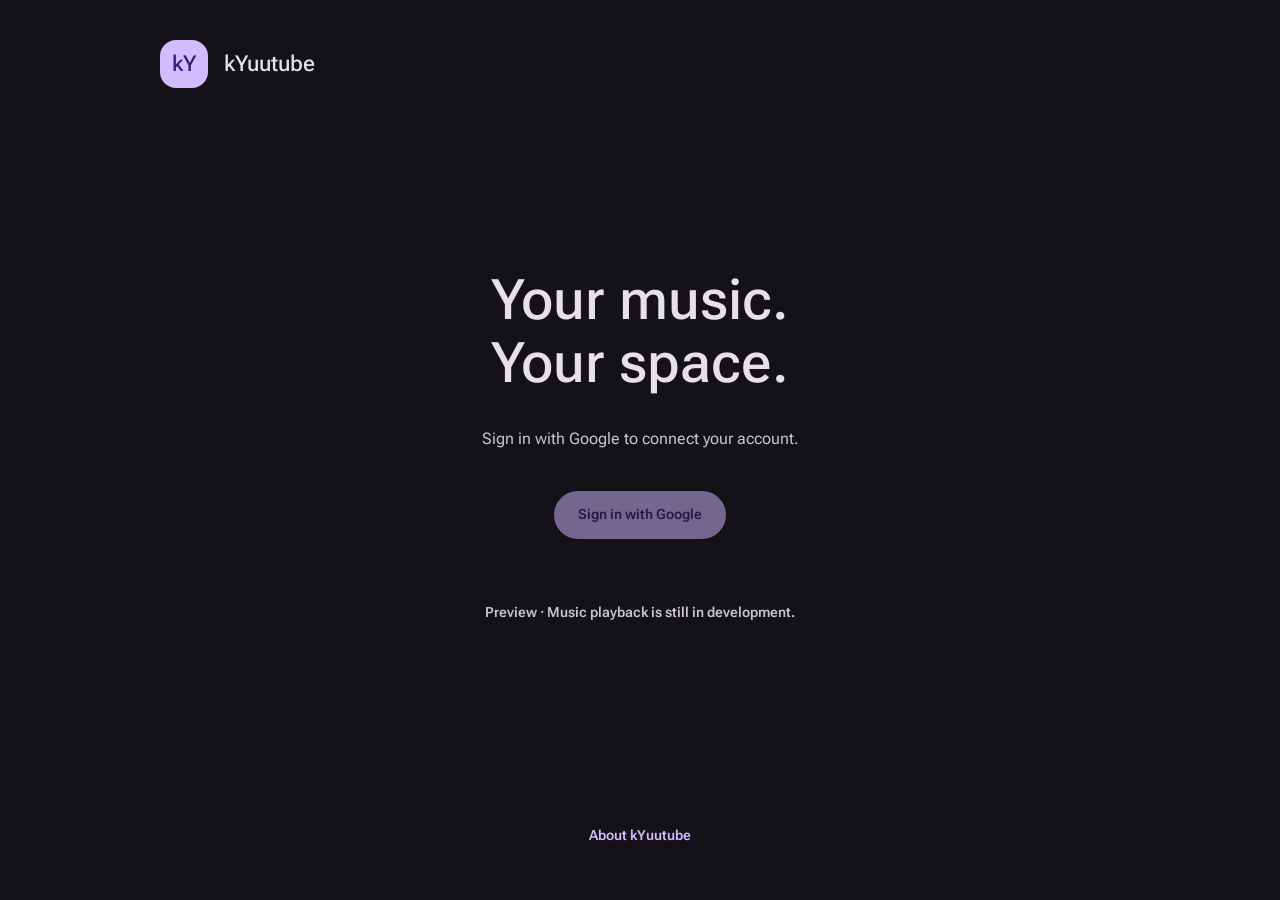
<file: web/index.html>
<!doctype html>
<html lang="en">
<head>
<meta charset="utf-8"><meta name="viewport" content="width=device-width,initial-scale=1">
<title>kYuutube</title><link rel="stylesheet" href="style.css"><script src="native-account.js" defer></script><script src="music.js" defer></script>
</head>
<body class="welcome-page">
<main class="welcome" id="main">
<header class="brand"><span class="brand-mark" aria-hidden="true">kY</span><span>kYuutube</span></header>
<section class="welcome-content" aria-labelledby="welcome-heading">
<h1 id="welcome-heading">Your music.<br>Your space.</h1>
<p id="account-intro">Sign in with Google to connect your account.</p>
<div class="account-actions">
<button id="google-sign-in" disabled>Sign in with Google</button>
<button id="finish-sign-in" hidden>Finish sign-in</button><button id="cancel-sign-in" class="outlined" hidden>Cancel</button>
<button id="disconnect-google" class="outlined" hidden>Sign out</button>
</div>
<p id="account-state" role="status" aria-live="polite"></p>
<button id="retry-account" class="text-button" hidden>Try again</button>
<p class="preview-note">Preview · Music playback is still in development.</p>
</section>
<section id="music-browser" hidden aria-labelledby="music-heading">
<h2 id="music-heading">Find your next song.</h2>
<form id="music-search"><label class="visually-hidden" for="music-query">Search music</label><input id="music-query" type="search" maxlength="200" placeholder="Search music" required autocomplete="off"><button id="search-music" type="submit">Search</button></form>
<p id="music-status" role="status" aria-live="polite"></p><ul id="music-results" aria-label="Search results"></ul>
</section>
<section id="music-player" class="player" hidden aria-labelledby="playing-title">
<div><h2 id="playing-title"></h2><p id="playing-artist"></p></div>
<div class="controls"><button id="play-pause">Pause</button><button id="stop-music" class="outlined">Stop</button></div>
<label for="track-seek">Position <output id="track-time">0:00</output></label><input id="track-seek" type="range" min="0" max="1" step="0.1" value="0">
<label for="track-volume">Volume</label><input id="track-volume" type="range" min="0" max="100" value="70">
</section>
<footer><button id="about-open" class="text-button">About kYuutube</button></footer>
</main>
<dialog id="about-dialog" aria-labelledby="about-heading">
<h2 id="about-heading">kYuutube</h2>
<p>An independent YouTube Music client in development.</p>
<p>Not affiliated with Google or YouTube.</p>
<div class="account-actions"><a href="diagnostics.html">Audio diagnostics</a><button id="about-close">Close</button></div>
</dialog>
</body></html>
</file>
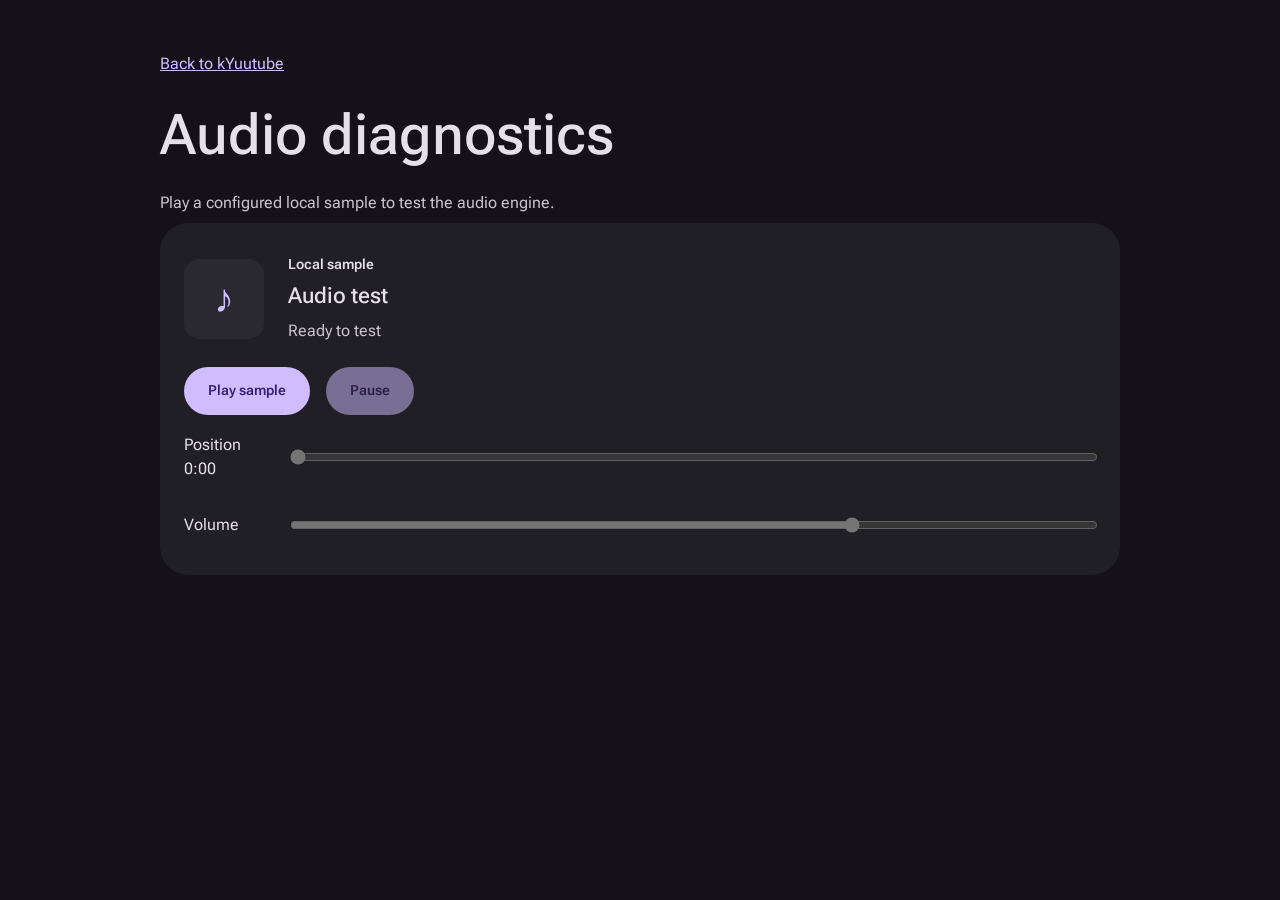
<file: web/diagnostics.html>
<!doctype html>
<html lang="en"><head><meta charset="utf-8"><meta name="viewport" content="width=device-width,initial-scale=1"><title>kYuutube · Audio diagnostics</title><link rel="stylesheet" href="style.css"><script src="app.js" defer></script></head>
<body><main id="main"><header><a href="index.html">Back to kYuutube</a><h1>Audio diagnostics</h1><p>Play a configured local sample to test the audio engine.</p></header>
<section class="player" aria-labelledby="track"><div class="art" aria-hidden="true">♪</div><div><p class="eyebrow">Local sample</p><h2 id="track">Audio test</h2><p id="state" role="status" aria-live="polite">Ready to test</p></div>
<div class="controls"><button id="play">Play sample</button><button id="pause" disabled>Pause</button></div>
<label for="seek">Position <output id="elapsed">0:00</output></label><input id="seek" type="range" min="0" max="1" step="0.1" value="0" disabled>
<label for="volume">Volume</label><input id="volume" type="range" min="0" max="100" value="70" disabled></section>
</main></body></html>
</file>
<file: web/style.css>
@font-face { font-family: 'Roboto Flex'; font-style: normal; font-weight: 100 1000; font-display: swap; src: url('fonts/roboto-flex-latin.woff2') format('woff2'); }
:root {
  color-scheme: dark;
  --md-sys-color-primary: #d0bcff; --md-sys-color-on-primary: #381e72;
  --md-sys-color-surface: #141218; --md-sys-color-on-surface: #e6e0e9;
  --md-sys-color-on-surface-variant: #cac4d0; --md-sys-color-surface-container: #211f26;
  --md-sys-color-surface-container-high: #2b2930; --md-sys-color-outline-variant: #49454f;
  --md-sys-shape-corner-large: 16px; --md-sys-shape-corner-extra-large: 28px; --md-sys-shape-corner-full: 9999px;
  --md-sys-typescale-display-medium: 500 clamp(2.5rem,5vw,3.5rem)/1.12 'Roboto Flex',sans-serif;
  --md-sys-typescale-body-large: 400 1rem/1.5 'Roboto Flex',sans-serif;
  --md-sys-typescale-title-large: 500 1.375rem/1.3 'Roboto Flex',sans-serif;
  --md-sys-typescale-label-large: 600 .875rem/1.4 'Roboto Flex',sans-serif;
  --md-sys-motion-duration-short: 200ms; --md-sys-motion-easing-standard: cubic-bezier(.2,0,0,1);
}
* { box-sizing: border-box; }
body { margin: 0; display: flex; background: var(--md-sys-color-surface); color: var(--md-sys-color-on-surface); font: var(--md-sys-typescale-body-large); }
nav { width: 80px; flex-shrink: 0; display: flex; flex-direction: column; align-items: center; gap: 24px; padding: 24px 8px; border-right: 1px solid var(--md-sys-color-outline-variant); }
nav a { display: grid; place-items: center; width: 48px; height: 48px; border-radius: var(--md-sys-shape-corner-large); background: var(--md-sys-color-primary); color: var(--md-sys-color-on-primary); text-decoration: none; font-weight: 700; }
nav span { font: var(--md-sys-typescale-label-large); }
main { width: 100%; max-width: 1040px; margin: auto; padding: 40px; }
h1 { font: var(--md-sys-typescale-display-medium); margin: 16px 0 24px; } h2 { font: var(--md-sys-typescale-title-large); margin: 8px 0; }
p { margin: 8px 0; } header>p,footer,#state { color: var(--md-sys-color-on-surface-variant); }
.eyebrow { font: var(--md-sys-typescale-label-large); }
.notice { margin: 32px 0; padding: 16px 24px; border: 1px solid var(--md-sys-color-outline-variant); border-radius: var(--md-sys-shape-corner-large); }
.player { background: var(--md-sys-color-surface-container); padding: 24px; border-radius: var(--md-sys-shape-corner-extra-large); display: grid; grid-template-columns: 80px 1fr; gap: 16px 24px; align-items: center; }
.art { width: 80px; height: 80px; display: grid; place-items: center; background: var(--md-sys-color-surface-container-high); color: var(--md-sys-color-primary); border-radius: var(--md-sys-shape-corner-large); font-size: 40px; }
.controls { grid-column: 1/-1; display: flex; gap: 16px; }
button { min-height: 48px; padding: 0 24px; border: 0; border-radius: var(--md-sys-shape-corner-full); background: var(--md-sys-color-primary); color: var(--md-sys-color-on-primary); font: var(--md-sys-typescale-label-large); cursor: pointer; transition: transform var(--md-sys-motion-duration-short) var(--md-sys-motion-easing-standard); }
button:active { transform: scale(.97); } button:disabled { opacity: .5; cursor: default; }
input[type=range] { width: 100%; min-height: 48px; accent-color: var(--md-sys-color-primary); }
:focus-visible { outline: 3px solid var(--md-sys-color-primary); outline-offset: 4px; }
footer { margin-top: 24px; font: var(--md-sys-typescale-label-large); }
@media(max-width:599px) { body { flex-direction: column; } nav { width: 100%; flex-direction: row; border-right: 0; border-bottom: 1px solid var(--md-sys-color-outline-variant); padding: 8px 16px; } main { padding: 24px 16px; } .player { padding: 16px; grid-template-columns: 1fr; } .art { display:none; } }
@media(prefers-reduced-motion:reduce) { button { transition: none; } }

.account-actions { display: flex; flex-wrap: wrap; justify-content: center; gap: 16px; margin: 32px 0 16px; }
button.outlined { background: var(--md-sys-color-surface); color: var(--md-sys-color-primary); border: 1px solid var(--md-sys-color-outline-variant); }
button.text-button { background: var(--md-sys-color-surface); color: var(--md-sys-color-primary); padding: 0 16px; }
[hidden] { display: none !important; }
a { color: var(--md-sys-color-primary); min-height: 48px; display: inline-flex; align-items: center; }
.welcome-page { min-height: 100vh; }
.welcome { min-height: 100vh; display: flex; flex-direction: column; width: 100%; }
.brand { display: flex; gap: 16px; align-items: center; font: var(--md-sys-typescale-title-large); }
.brand-mark { width: 48px; height: 48px; display: grid; place-items: center; background: var(--md-sys-color-primary); color: var(--md-sys-color-on-primary); border-radius: var(--md-sys-shape-corner-large); }
.welcome-content { flex: 1; display: flex; flex-direction: column; align-items: center; justify-content: center; text-align: center; padding: 40px 0; }
.welcome-content h1 { max-width: 640px; margin: 0 0 24px; }
#account-intro, #account-state, .preview-note { color: var(--md-sys-color-on-surface-variant); }
#account-state { min-height: 24px; margin: 0; }
.preview-note { font: var(--md-sys-typescale-label-large); margin-top: 24px; }
.welcome footer { text-align: center; margin-top: 0; }
dialog { max-width: min(560px, calc(100vw - 32px)); padding: 24px; background: var(--md-sys-color-surface-container-high); color: var(--md-sys-color-on-surface); border: 1px solid var(--md-sys-color-outline-variant); border-radius: var(--md-sys-shape-corner-extra-large); }
dialog .account-actions { justify-content: space-between; }
dialog button { background: var(--md-sys-color-primary); }
@media(max-width:599px) { .welcome-content { padding: 32px 0; } }
#music-browser { width: 100%; max-width: 800px; margin: 0 auto 32px; }
#music-search { display: flex; gap: 8px; margin: 24px 0; }
#music-query { min-height: 56px; width: 100%; min-width: 0; padding: 8px 16px; border: 1px solid var(--md-sys-color-on-surface-variant); border-radius: var(--md-sys-shape-corner-full); background: var(--md-sys-color-surface-container); color: var(--md-sys-color-on-surface); font: var(--md-sys-typescale-body-large); }
#music-query::placeholder { color: var(--md-sys-color-on-surface-variant); }
#music-results { list-style: none; margin: 0; padding: 0; }
#music-results li { border-top: 1px solid var(--md-sys-color-outline-variant); }
#music-results button { width: 100%; text-align: left; padding: 16px; background: var(--md-sys-color-surface); color: var(--md-sys-color-on-surface); border-radius: var(--md-sys-shape-corner-large); }
#music-results strong, #music-results span { display: block; overflow-wrap: anywhere; }
#music-results span, #music-status { color: var(--md-sys-color-on-surface-variant); }
#music-player { width: 100%; max-width: 800px; margin: 0 auto 32px; grid-template-columns: 1fr; }
.visually-hidden { position: absolute; width: 1px; height: 1px; overflow: hidden; clip-path: inset(50%); }
html[data-account-verified=true] .welcome-content { flex: 0; padding: 24px 0; text-align: left; align-items: flex-start; }
html[data-account-verified=true] .welcome-content h1 { font: var(--md-sys-typescale-title-large); margin-bottom: 8px; }
html[data-account-verified=true] .account-actions { margin: 16px 0; }
</file>
